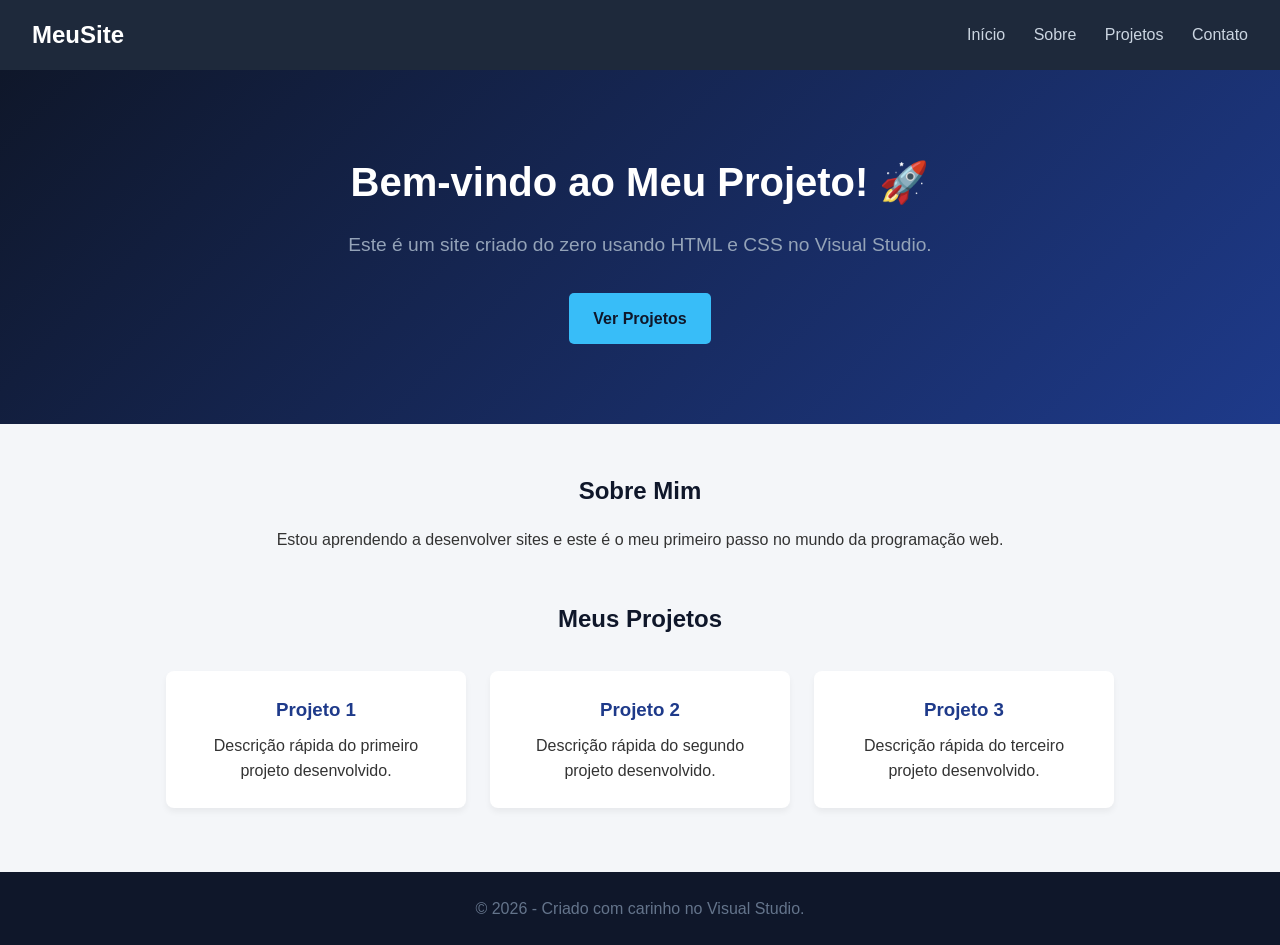
<file: Aula01/index.html>
<!DOCTYPE html>
<html lang="pt-BR">
<head>
    <meta charset="UTF-8">
    <meta name="viewport" content="width=device-width, initial-scale=1.0">
    <title>Meu Primeiro Site</title>
    <link rel="stylesheet" href="style.css">
</head>
<body>

    <header>
        <div class="logo">MeuSite</div>
        <nav>
            <a href="#inicio">Início</a>
            <a href="#sobre">Sobre</a>
            <a href="#projetos">Projetos</a>
            <a href="#contato">Contato</a>
        </nav>
    </header>

    <section id="inicio" class="hero">
        <h1>Bem-vindo ao Meu Projeto! 🚀</h1>
        <p>Este é um site criado do zero usando HTML e CSS no Visual Studio.</p>
        <a href="#projetos" class="btn">Ver Projetos</a>
    </section>

    <section id="sobre" class="conteudo">
        <h2>Sobre Mim</h2>
        <p>Estou aprendendo a desenvolver sites e este é o meu primeiro passo no mundo da programação web.</p>
    </section>

    <section id="projetos" class="conteudo">
        <h2>Meus Projetos</h2>
        <div class="grid-cards">
            <div class="card">
                <h3>Projeto 1</h3>
                <p>Descrição rápida do primeiro projeto desenvolvido.</p>
            </div>
            <div class="card">
                <h3>Projeto 2</h3>
                <p>Descrição rápida do segundo projeto desenvolvido.</p>
            </div>
            <div class="card">
                <h3>Projeto 3</h3>
                <p>Descrição rápida do terceiro projeto desenvolvido.</p>
            </div>
        </div>
    </section>

    <footer>
        <p>&copy; 2026 - Criado com carinho no Visual Studio.</p>
    </footer>

</body>
</html>
</file>
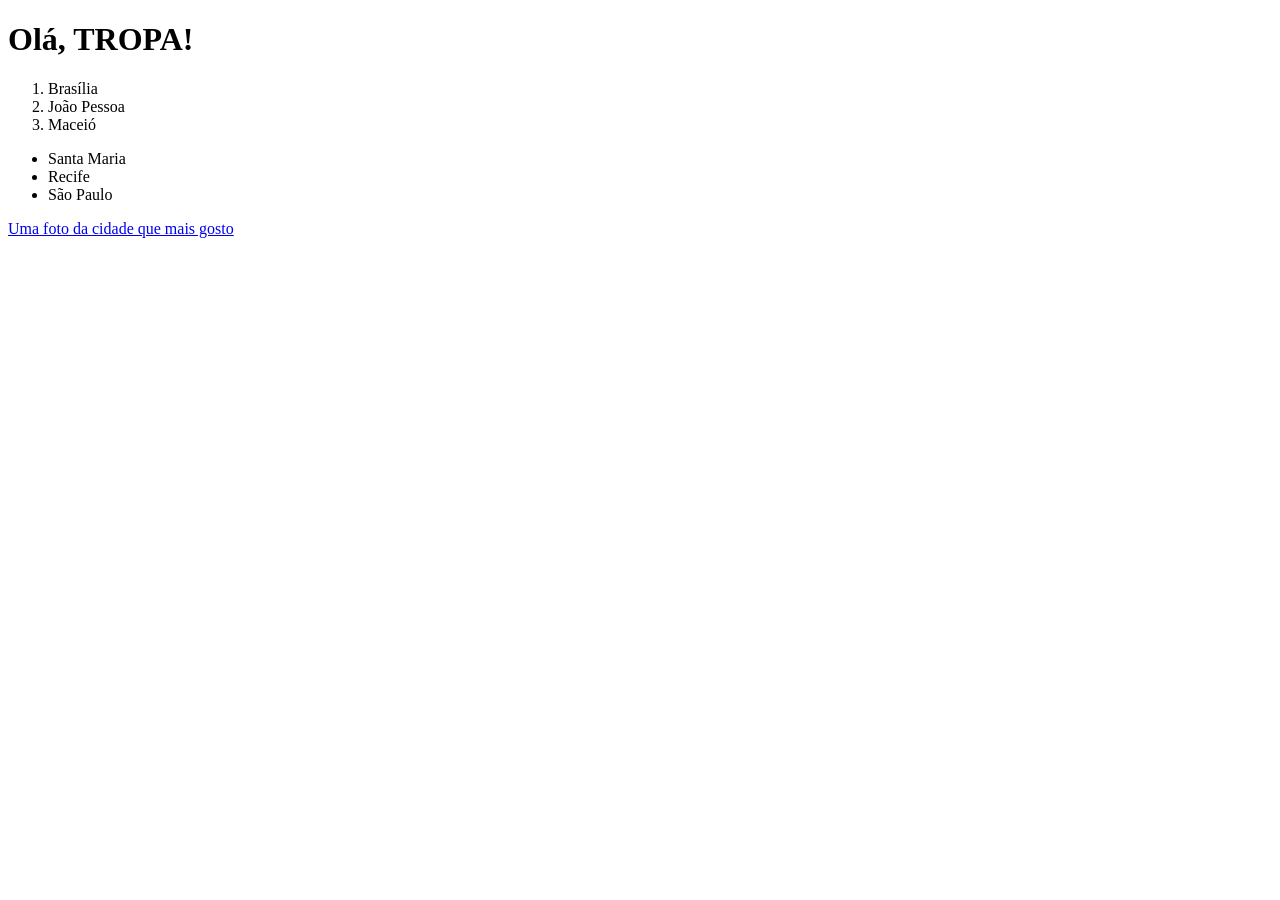
<file: Aula02/lista.html>
<!DOCTYPE html>
<html lang="pt-BR">
<head>
    <meta charset="UTF-8">
    <meta name="viewport" content="width=device-width, initial-scale=1.0">
    <title>Título da Página</title>
</head>
<body>

    <h1>Olá, TROPA!</h1>

    <ol>
        <li>Brasília</li>
        <li>João Pessoa</li>
        <li>Maceió</li>
    </ol>

    <ul>
        <li>Santa Maria</li>
        <li>Recife</li>
        <li>São Paulo</li>
    </ul>

    <a href="https://www.istockphoto.com/br/fotos/bras%C3%ADlia" target="_blank">
        Uma foto da cidade que mais gosto
    </a>

</body>
</html>
</file>
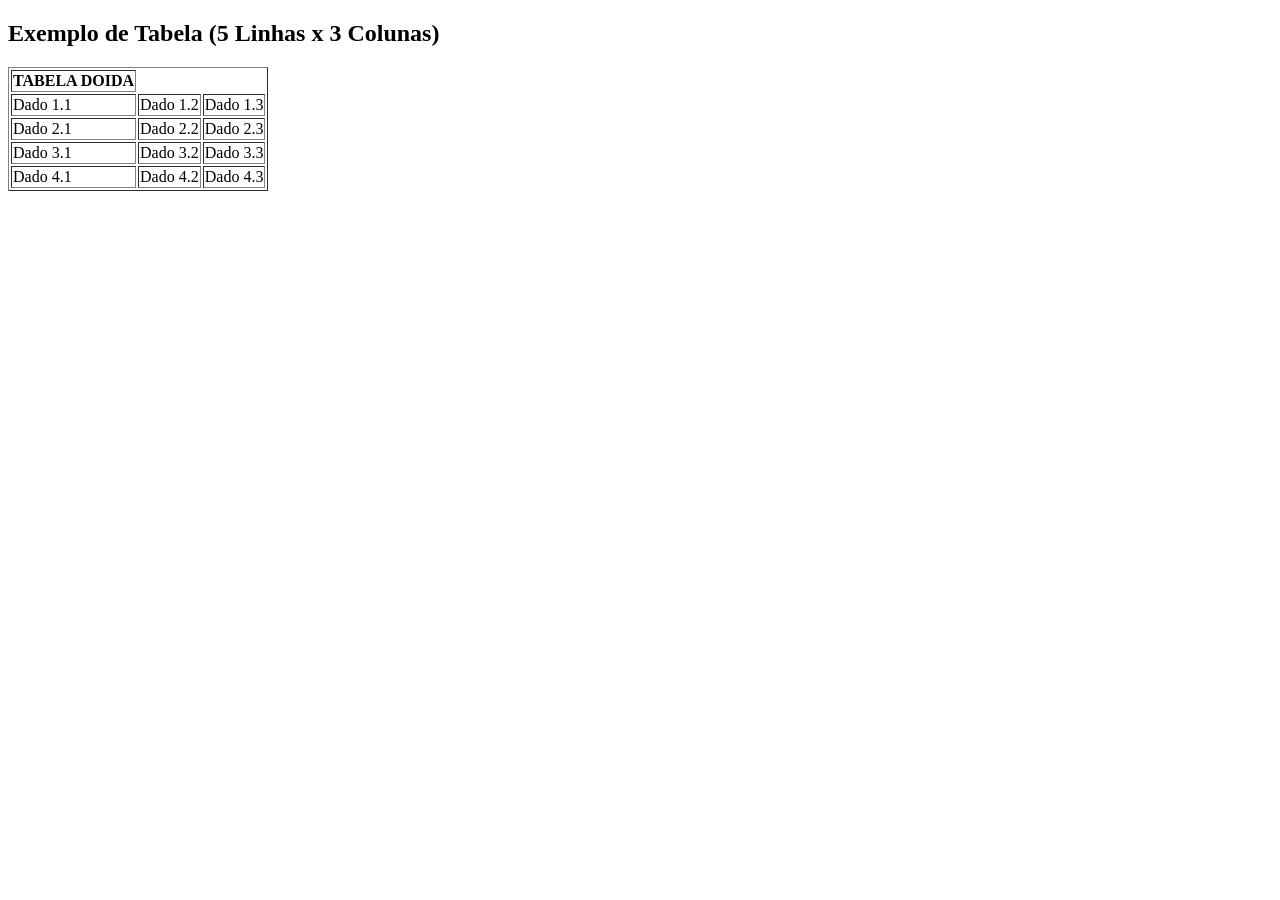
<file: Aula02/tabela.html>
<!DOCTYPE html>
<html lang="pt-BR">
<head>
    <meta charset="UTF-8">
    <meta name="viewport" content="width=device-width, initial-scale=1.0">
    <title>Exemplo de Tabela</title>
</head>
<body>

    <h2>Exemplo de Tabela (5 Linhas x 3 Colunas)</h2>

    <table border="1">
        <thead>
            <tr>
                <th>TABELA DOIDA</th>

            </tr>
        </thead>
        <tbody>
            <tr>
                <td>Dado 1.1</td>
                <td>Dado 1.2</td>
                <td>Dado 1.3</td>
            </tr>
            <tr>
                <td>Dado 2.1</td>
                <td>Dado 2.2</td>
                <td>Dado 2.3</td>
            </tr>
            <tr>
                <td>Dado 3.1</td>
                <td>Dado 3.2</td>
                <td>Dado 3.3</td>
            </tr>
            <tr>
                <td>Dado 4.1</td>
                <td>Dado 4.2</td>
                <td>Dado 4.3</td>
            </tr>
        </tbody>
    </table>

</body>
</html>
</file>
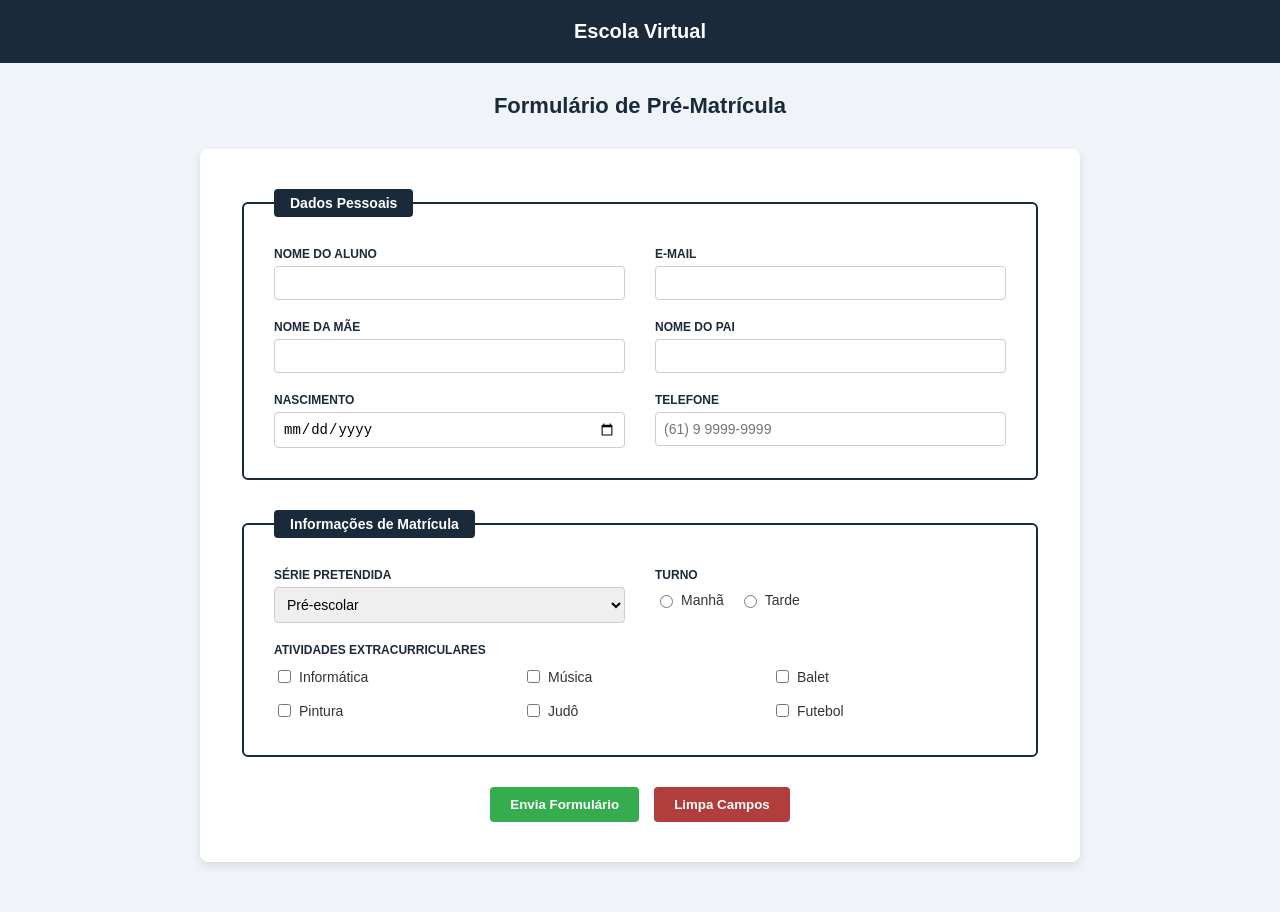
<file: Aula03/aula.html>
<!DOCTYPE html>
<html lang="pt-BR">
<head>
    <meta charset="UTF-8">
    <meta name="viewport" content="width=device-width, initial-scale=1.0">
    <title>Formulário de Pré-Matrícula</title>
    <link rel="stylesheet" href="style.css">
</head>
<body>

    <header class="top-banner">
        Escola Virtual
    </header>

    <h1 class="form-title">Formulário de Pré-Matrícula</h1>

    <div class="container">
        <form action="#" method="POST">
            
            <fieldset>
                <legend>Dados Pessoais</legend>
                
                <div class="grid-2">
                    <div class="form-group">
                        <label for="nome">NOME DO ALUNO</label>
                        <input type="text" id="nome" name="nome">
                    </div>
                    
                    <div class="form-group">
                        <label for="email">E-MAIL</label>
                        <input type="email" id="email" name="email">
                    </div>
                    
                    <div class="form-group">
                        <label for="mae">NOME DA MÃE</label>
                        <input type="text" id="mae" name="mae">
                    </div>
                    
                    <div class="form-group">
                        <label for="pai">NOME DO PAI</label>
                        <input type="text" id="pai" name="pai">
                    </div>
                    
                    <div class="form-group">
                        <label for="nascimento">NASCIMENTO</label>
                        <input type="date" id="nascimento" name="nascimento">
                    </div>
                    
                    <div class="form-group">
                        <label for="telefone">TELEFONE</label>
                        <input type="text" id="telefone" name="telefone" placeholder="(61) 9 9999-9999">
                    </div>
                </div>
            </fieldset>

            <fieldset>
                <legend>Informações de Matrícula</legend>
                
                <div class="grid-2">
                
                    <div class="form-group">
                        <label for="serie">SÉRIE PRETENDIDA</label>
                        <select id="serie" name="serie" class="campo-select">
                            <option value="pre-escolar">Pré-escolar</option>
                            <option value="ensino-fundamental">Ensino Fundamental</option>
                        </select>
                    </div>
                    
                    
                    <div class="form-group">
                        <label>TURNO</label>
                        <div class="opcoes-grupo">
                            <label class="opcao-label"><input type="radio" name="turno" value="manha"> Manhã</label>
                            <label class="opcao-label"><input type="radio" name="turno" value="tarde"> Tarde</label>
                        </div>
                    </div>

                    <div class="form-group full-width">
                        <label>ATIVIDADES EXTRACURRICULARES</label>
                        <div class="opcoes-grupo atividades-grid">
                            <label class="opcao-label"><input type="checkbox" name="atividade" value="informatica"> Informática</label>
                            <label class="opcao-label"><input type="checkbox" name="atividade" value="musica"> Música</label>
                            <label class="opcao-label"><input type="checkbox" name="atividade" value="balet"> Balet</label>
                            <label class="opcao-label"><input type="checkbox" name="atividade" value="pintura"> Pintura</label>
                            <label class="opcao-label"><input type="checkbox" name="atividade" value="judo"> Judô</label>
                            <label class="opcao-label"><input type="checkbox" name="atividade" value="futebol"> Futebol</label>
                        </div>
                    </div>
                </div>
            </fieldset>

            <div class="botoes">
                <button type="submit" class="btn-enviar">Envia Formulário</button>
                <button type="reset" class="btn-limpar">Limpa Campos</button>
            </div>

        </form>
    </div>

</body>
</html>
</file>
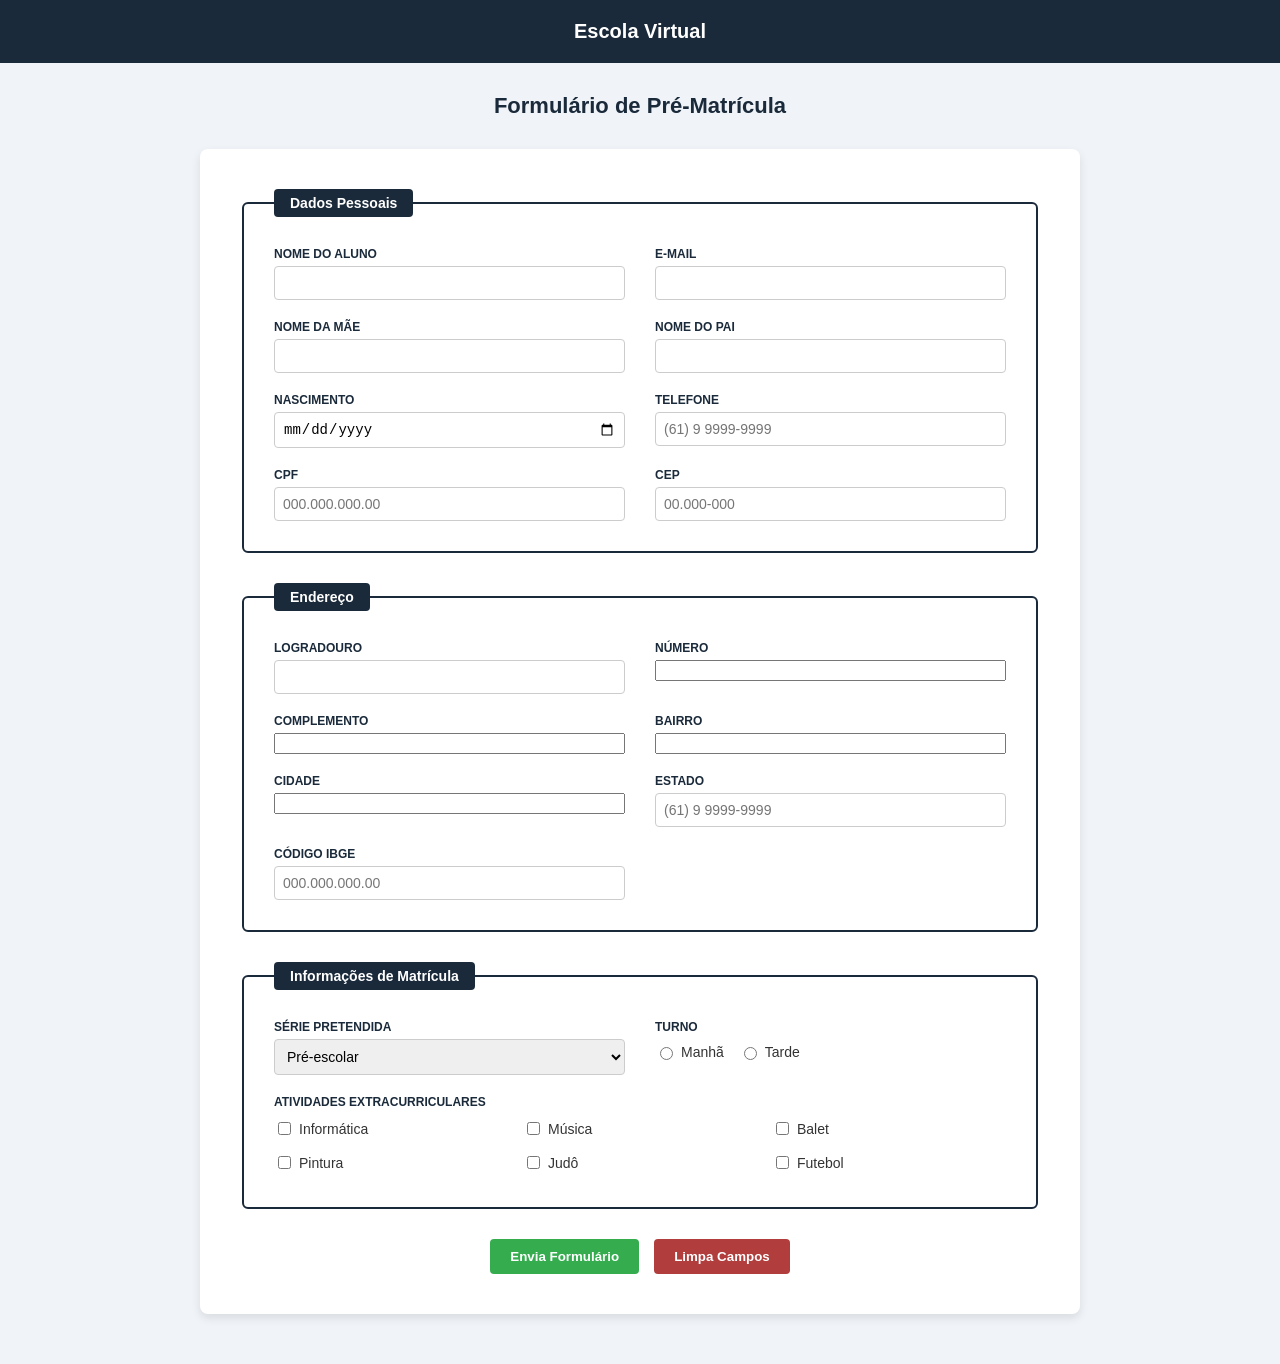
<file: Aula04/aula.html>
<!DOCTYPE html>
<html lang="pt-BR">
<head>
    <meta charset="UTF-8">
    <meta name="viewport" content="width=device-width, initial-scale=1.0">
    <title>Formulário de Pré-Matrícula</title>
    <link rel="stylesheet" href="style.css">
</head>
<body>

    <header class="top-banner">
        Escola Virtual
    </header>

    <h1 class="form-title">Formulário de Pré-Matrícula</h1>

    <div class="container">
        <form action="#" method="POST">
            
            <fieldset>
                <legend>Dados Pessoais</legend>
                
                <div class="grid-2">
                    <div class="form-group">
                        <label for="nome">NOME DO ALUNO</label>
                        <input type="text" id="nome" name="nome">
                    </div>
                    
                    <div class="form-group">
                        <label for="email">E-MAIL</label>
                        <input type="email" id="email" name="email">
                    </div>
                    
                    <div class="form-group">
                        <label for="mae">NOME DA MÃE</label>
                        <input type="text" id="mae" name="mae">
                    </div>
                    
                    <div class="form-group">
                        <label for="pai">NOME DO PAI</label>
                        <input type="text" id="pai" name="pai">
                    </div>
                    
                    <div class="form-group">
                        <label for="nascimento">NASCIMENTO</label>
                        <input type="date" id="nascimento" name="nascimento">
                    </div>
                    
                    <div class="form-group">
                        <label for="telefone">TELEFONE</label>
                        <input type="text" id="telefone" name="telefone" placeholder="(61) 9 9999-9999">
                    </div>
                    <div class="form-group">
                        <label for="cpf">CPF</label>
                        <input type="text" id="cpf" name="cpf" placeholder="000.000.000.00">
                    </div>
                    <div class="form-group">
                        <label for="cep">CEP</label>
                        <input type="text" id="cep" name="cep" placeholder="00.000-000"> 
                    </div>
                </div>
            </fieldset>
            <fieldset>
                <legend>Endereço</legend>
                
                <div class="grid-2">
                    <div class="form-group">
                        <label for="lougradouro">LOGRADOURO</label>
                        <input type="text" id="lougradouro" name="lougradouro">
                    </div>
                    
                    <div class="form-group">
                        <label for="numero">NÚMERO</label>
                        <input type="numero" id="numero" name="numero">
                    </div>
                    
                    <div class="form-group">
                        <label for="complemento">COMPLEMENTO</label>
                        <input type="complemento" id="complemento" name="complemento">
                    </div>
                    
                    <div class="form-group">
                        <label for="bairro">BAIRRO</label>
                        <input type="bairro" id="bairro" name="bairro">
                    </div>
                    
                    <div class="form-group">
                        <label for="cidade">CIDADE</label>
                        <input type="cidade" id="cidade" name="cidade">
                    </div>
                    
                    <div class="form-group">
                        <label for="telefone">ESTADO</label>
                        <input type="text" id="telefone" name="telefone" placeholder="(61) 9 9999-9999">
                    </div>
                    <div class="form-group">
                        <label for="nascimento">CÓDIGO IBGE</label>
                        <input type="text" id="cpf" name="cpf" placeholder="000.000.000.00">
                    </div>
            
            </fieldset>

            <fieldset>
                <legend>Informações de Matrícula</legend>
                
                <div class="grid-2">
                
                    <div class="form-group">
                        <label for="serie">SÉRIE PRETENDIDA</label>
                        <select id="serie" name="serie" class="campo-select">
                            <option value="pre-escolar">Pré-escolar</option>
                            <option value="ensino-fundamental">Ensino Fundamental</option>
                        </select>
                    </div>
                    
                    
                    <div class="form-group">
                        <label>TURNO</label>
                        <div class="opcoes-grupo">
                            <label class="opcao-label"><input type="radio" name="turno" value="manha"> Manhã</label>
                            <label class="opcao-label"><input type="radio" name="turno" value="tarde"> Tarde</label>
                        </div>
                    </div>

                    <div class="form-group full-width">
                        <label>ATIVIDADES EXTRACURRICULARES</label>
                        <div class="opcoes-grupo atividades-grid">
                            <label class="opcao-label"><input type="checkbox" name="atividade" value="informatica"> Informática</label>
                            <label class="opcao-label"><input type="checkbox" name="atividade" value="musica"> Música</label>
                            <label class="opcao-label"><input type="checkbox" name="atividade" value="balet"> Balet</label>
                            <label class="opcao-label"><input type="checkbox" name="atividade" value="pintura"> Pintura</label>
                            <label class="opcao-label"><input type="checkbox" name="atividade" value="judo"> Judô</label>
                            <label class="opcao-label"><input type="checkbox" name="atividade" value="futebol"> Futebol</label>
                        </div>
                    </div>
                </div>
            </fieldset>

            <div class="botoes">
                <button type="submit" class="btn-enviar">Envia Formulário</button>
                <button type="reset" class="btn-limpar">Limpa Campos</button>
            </div>

        </form>
    </div>

</body>

<script>    
    const campoCep = document.getElementById('cep');
    campoCep.addEventListener('input', function(){
        let valor = this.value.replace(/\D/g,``);
        if(valor.length > 5){
            valor = valor.slice(0,5) + '-' +valor.slice(5,8);
        }
        this.value = valor;
    })
    const campoCpf = document.getElementById('cpf');
    campoCpf.addEventListener('input', function(){
        let valor = this.value.replace(/\D/g,``);
        if(valor.length > 11){
            valor = valor.slice(0,3) + '.' +valor.slice(3,6)+ '.'+valor.slice(6,9)+ '-' +valor.slice(9,11);
        }
        this.value = valor;
    })





</script>


</html>
</file>
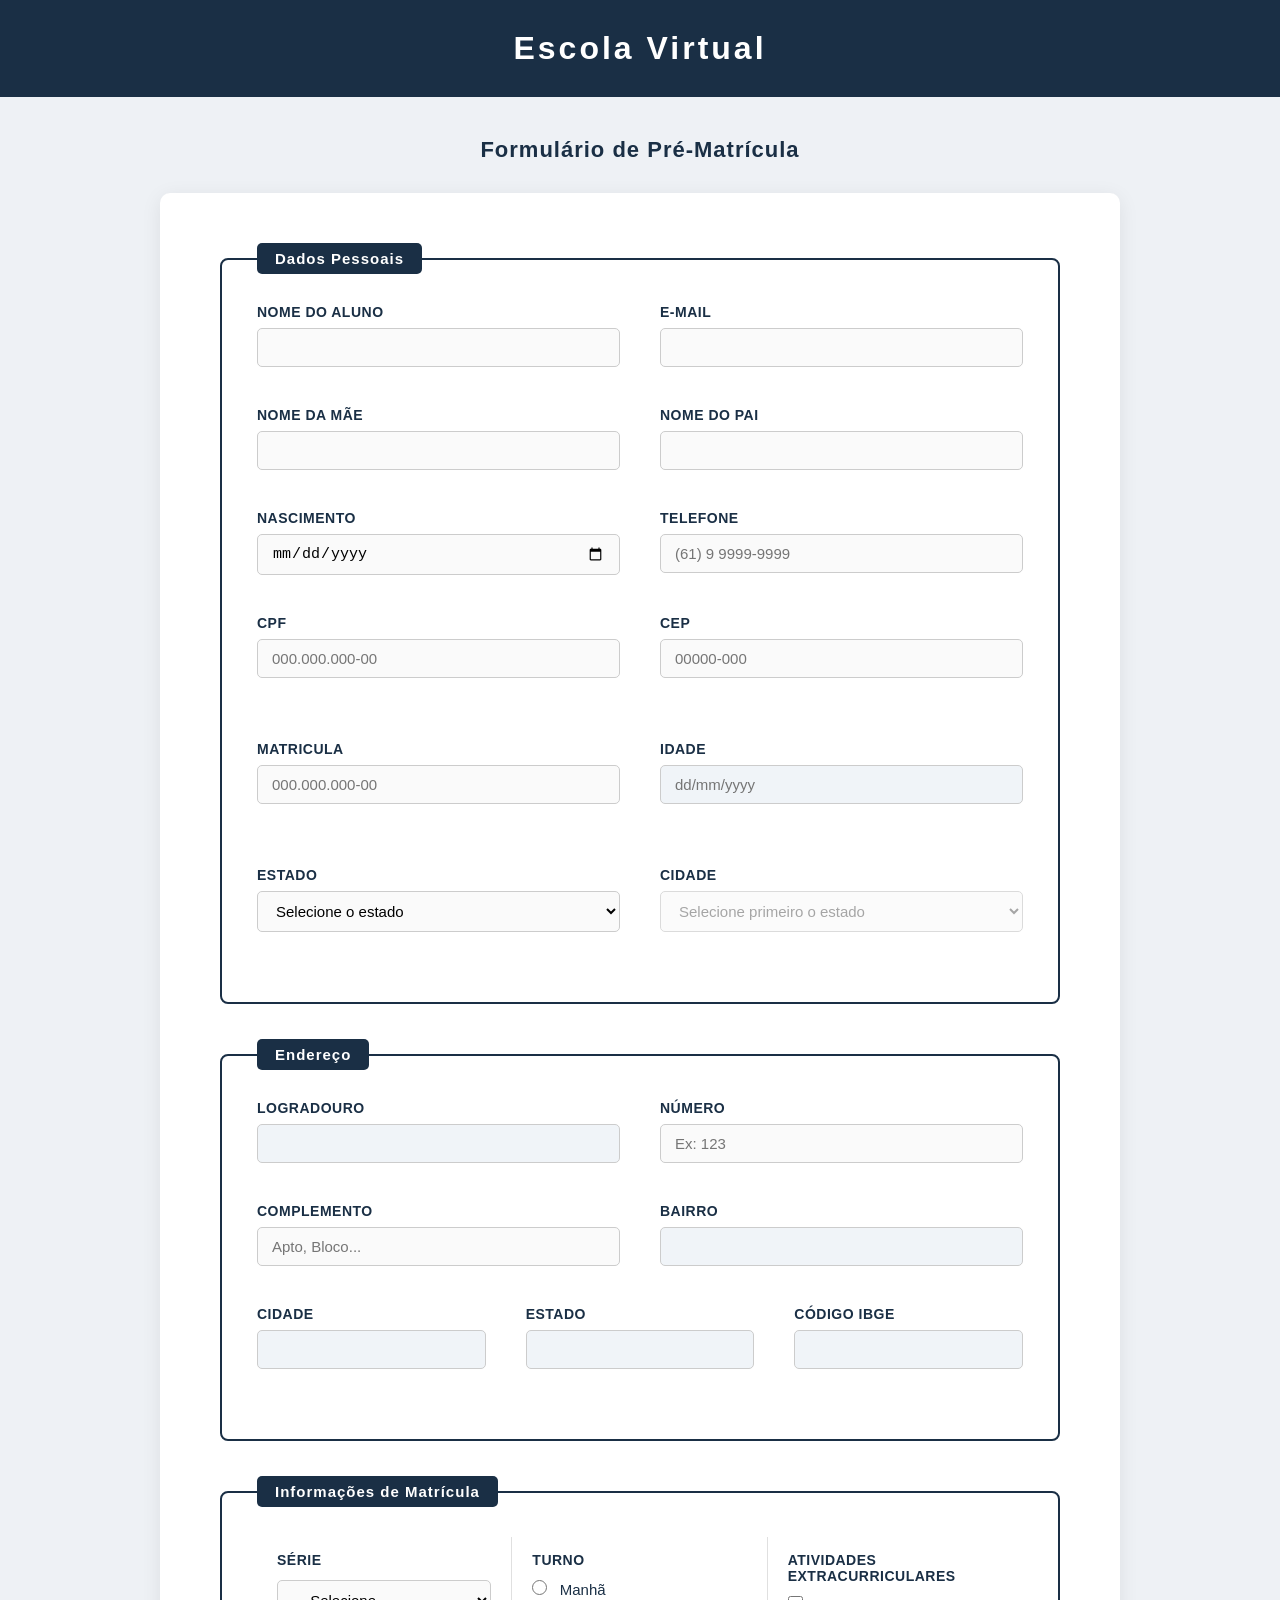
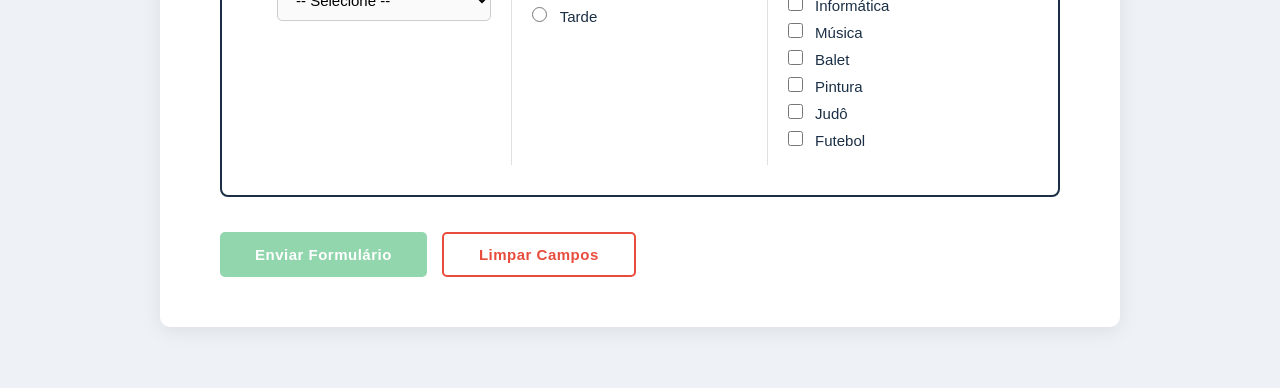
<file: Aula05/aula05.html>
<!DOCTYPE html>
<html lang="pt-BR">

<head>
  <meta charset="UTF-8">
  <title>Escola Virtual</title>

<style>
* {
  margin: 0;
  padding: 0;
  box-sizing: border-box;
}

body {
  font-family: Arial, sans-serif;
  font-size: 16px;
  background-color: #eef1f5;
  color: #333333;
  min-height: 100vh;
}

h1 {
  background-color: #1a2f45;
  color: #ffffff;
  text-align: center;
  padding: 30px 20px;
  font-size: 32px;
  letter-spacing: 3px;
}

h2 {
  text-align: center;
  color: #1a2f45;
  margin: 40px 0 30px;
  font-size: 22px;
  letter-spacing: 1px;
}

form {
  width: 90%;
  max-width: 960px;
  margin: 0 auto 60px auto;
  background-color: #ffffff;
  padding: 50px 60px;
  border-radius: 10px;
  box-shadow: 0 4px 20px rgba(0, 0, 0, 0.08);
}

fieldset {
  border: 2px solid #1a2f45;
  border-radius: 8px;
  padding: 30px 35px;
  margin-bottom: 35px;
}

legend {
  background-color: #1a2f45;
  color: #ffffff;
  padding: 7px 18px;
  border-radius: 5px;
  font-size: 15px;
  letter-spacing: 1px;
}

.campo-grupo {
  display: grid;
  grid-template-columns: 1fr 1fr;
  gap: 20px 40px;
  margin-bottom: 20px;
}



.campo {
  display: flex;
  flex-direction: column;
  margin-bottom: 20px;
}

label {
  display: inline-block;
  margin-bottom: 8px;
  font-weight: bold;
  color: #1a2f45;
  font-size: 14px;
  text-transform: uppercase;
  letter-spacing: 0.5px;
}

input[type="text"],
input[type="email"],
input[type="date"] {
  padding: 10px 14px;
  border: 1px solid #cccccc;
  border-radius: 5px;
  font-size: 15px;
  background-color: #fafafa;
  transition: border-color 0.3s, box-shadow 0.3s;
}

.campo input[type="text"],
.campo input[type="email"],
.campo input[type="date"] {
  width: 100%;
}

input[type="text"]:focus,
input[type="email"]:focus,
input[type="date"]:focus {
  border-color: #1a2f45;
  box-shadow: 0 0 0 3px rgba(26, 47, 69, 0.1);
  outline: none;
  background-color: #ffffff;
}




select {
  padding: 10px 14px;
  border: 1px solid #cccccc;
  border-radius: 5px;
  font-size: 15px;
  background-color: #fafafa;
  cursor: pointer;
  width: 100%;
  transition: border-color 0.3s;
}

select:focus {
  border-color: #1a2f45;
  outline: none;
}

table {
  width: 100%;
  border-collapse: separate;
  border-spacing: 0;
}

td {
  padding: 15px 20px;
  vertical-align: top;
  border-right: 1px solid #e0e0e0;
  width: 33.33%;
}

td:last-child {
  border-right: none;
}

td > b,
td > strong {
  display: block;
  font-size: 14px;
  text-transform: uppercase;
  letter-spacing: 0.5px;
  color: #1a2f45;
  margin-bottom: 12px;
}

input[type="radio"],
input[type="checkbox"] {
  margin-right: 8px;
  cursor: pointer;
  accent-color: #1a2f45;
  width: 15px;
  height: 15px;
}

td label {
  text-transform: none;
  letter-spacing: 0;
  font-weight: normal;
  font-size: 15px;
  display: inline;
  margin-bottom: 0;
}

td br + input {
  margin-top: 8px;
}

/* =============================================
   BOTÕES
============================================= */
.botoes {
  display: flex;
  gap: 15px;
  margin-top: 10px;
}

input[type="submit"] {
  background-color: #27ae60;
  color: #ffffff;
  border: none;
  padding: 12px 35px;
  border-radius: 5px;
  font-size: 15px;
  font-weight: bold;
  cursor: pointer;
  letter-spacing: 0.5px;
  transition: background-color 0.3s, transform 0.1s;
}

input[type="submit"]:hover  { background-color: #1e8449; }
input[type="submit"]:active { transform: scale(0.98); }

input[type="reset"] {
  background-color: #ffffff;
  color: #e74c3c;
  border: 2px solid #e74c3c;
  padding: 12px 35px;
  border-radius: 5px;
  font-size: 15px;
  font-weight: bold;
  cursor: pointer;
  letter-spacing: 0.5px;
  transition: background-color 0.3s, color 0.3s, transform 0.1s;
}

input[type="reset"]:hover  { background-color: #e74c3c; color: #ffffff; }
input[type="reset"]:active { transform: scale(0.98); }

/* Adicionado para suportar grid de 3 colunas no endereço */
.campo-grupo-3 {
  display: grid;
  grid-template-columns: 1fr 1fr 1fr;
  gap: 20px 40px;
  margin-bottom: 20px;
}

/* Campo readonly preenchido pelo CEP */
input[readonly] {
  background-color: #f0f4f8;
  color: #555;
  cursor: not-allowed;
}

/* Status de retorno da busca do CEP */
#cep-status {
  font-size: 13px;
  margin-top: 5px;
  min-height: 18px;
}

#cep-status.erro       { color: #e74c3c; }
#cep-status.sucesso    { color: #27ae60; }
#cep-status.carregando { color: #999; font-style: italic; }

/* Animação compartilhada pelos blocos dinâmicos */
@keyframes fadeIn {
  from { opacity: 0; transform: translateY(-6px); }
  to   { opacity: 1; transform: translateY(0); }
}

/* Bloco de segunda língua (5º ano) */
#bloco-segunda-lingua {
  display: none;
  margin-top: 20px;
  padding: 20px 25px;
  background-color: #f0f6ff;
  border: 2px dashed #1a2f45;
  border-radius: 8px;
  animation: fadeIn 0.3s ease;
}

#bloco-segunda-lingua p {
  font-size: 14px;
  font-weight: bold;
  text-transform: uppercase;
  letter-spacing: 0.5px;
  color: #1a2f45;
  margin-bottom: 14px;
}

.opcao-lingua {
  display: flex;
  align-items: center;
  gap: 10px;
  margin-bottom: 10px;
  font-size: 15px;
  color: #333;
  cursor: pointer;
}

.opcao-lingua input[type="radio"] {
  accent-color: #1a2f45;
  width: 16px;
  height: 16px;
  margin-right: 0;
  cursor: pointer;
}

.opcao-lingua label {
  text-transform: none;
  letter-spacing: 0;
  font-weight: normal;
  font-size: 15px;
  color: #333;
  cursor: pointer;
  margin-bottom: 0;
}

.flag {
  font-size: 20px;
  line-height: 1;
}

/* Bloco de telefone de contato (turno tarde) */
#bloco-telefone-tarde {
  display: none;
  margin-top: 16px;
  padding: 16px 20px;
  background-color: #fff8f0;
  border: 2px dashed #e67e22;
  border-radius: 8px;
  animation: fadeIn 0.3s ease;
}

#bloco-telefone-tarde p {
  font-size: 13px;
  font-weight: bold;
  text-transform: uppercase;
  letter-spacing: 0.5px;
  color: #e67e22;
  margin-bottom: 10px;
}

#bloco-telefone-tarde input[type="text"] {
  width: 100%;
  padding: 9px 13px;
  border: 1px solid #e67e22;
  border-radius: 5px;
  font-size: 15px;
  background-color: #fff;
  transition: border-color 0.3s, box-shadow 0.3s;
}

#bloco-telefone-tarde input[type="text"]:focus {
  border-color: #d35400;
  box-shadow: 0 0 0 3px rgba(230, 126, 34, 0.15);
  outline: none;
}

input[type="submit"]:disabled {
  opacity: 0.5;
  cursor: not-allowed;
}
</style>
</head>

<body>

  <h1>Escola Virtual</h1>
  <h2>Formulário de Pré-Matrícula</h2>

  <form action="" method="post">

    <!-- ========== DADOS PESSOAIS ========== -->
    <fieldset>
      <legend><strong>Dados Pessoais</strong></legend>

      <div class="campo-grupo">
        <div class="campo">
          <label for="nome_aluno">Nome do Aluno</label>
          <input type="text" id="nome_aluno" name="nome_aluno" required>
        </div>
        <div class="campo">
          <label for="email">E-Mail</label>
          <input type="email" id="email" name="email">
        </div>
      </div>

      <div class="campo-grupo">
        <div class="campo">
          <label for="nome_mae">Nome da Mãe</label>
          <input type="text" id="nome_mae" name="nome_mae">
        </div>
        <div class="campo">
          <label for="nome_pai">Nome do Pai</label>
          <input type="text" id="nome_pai" name="nome_pai">
        </div>
      </div>

      <div class="campo-grupo">
        <div class="campo">
          <label for="nascimento">Nascimento</label>
          <input type="date" id="nascimento" name="nascimento">
        </div>
        <div class="campo">
          <label for="telefone">Telefone</label>
          <input type="text" id="telefone" name="telefone" maxlength="15" placeholder="(61) 9 9999-9999">
        </div>
      </div>

      <div class="campo-grupo">
        <div class="campo">
          <label for="cpf">CPF</label>
          <input type="text" id="cpf" name="cpf" maxlength="14" placeholder="000.000.000-00">
        </div>
        <div class="campo">
          <label for="cep">CEP</label>
          <input type="text" id="cep" name="cep" maxlength="9" placeholder="00000-000">
          <span id="cep-status"></span>
        </div>
      </div>

      <div class="campo-grupo">
        <div class="campo">
          <label for="cpf">Matricula</label>
          <input type="text" id="cpf" name="cpf" maxlength="14" placeholder="000.000.000-00">
        </div>
        <div class="campo">
          <label for="cep">Idade</label>
          <input type="text" id="idade" name="idade" maxlength="9" placeholder="dd/mm/yyyy" readonly>
          <span id="cep-status"></span>
        </div>
      </div>

      <div class="campo-grupo">
        <div class="campo">
          <label for="estado">Estado</label>
          <select id="estado" name="estado">
            <option value="">Selecione o estado</option>
          </select>
        </div>
        <div class="campo">
          <label for="cidade">Cidade</label>
          <select id="cidade" name="cidade" disabled>
            <option value="">Selecione primeiro o estado</option>
          </select>
        </div>
      </div>


    </fieldset>

    <!-- ========== ENDEREÇO ========== -->
    <fieldset>
      <legend><strong>Endereço</strong></legend>

      <div class="campo-grupo">
        <div class="campo">
          <label for="logradouro">Logradouro</label>
          <input type="text" id="logradouro" name="logradouro" readonly>
        </div>
        <div class="campo">
          <label for="numero">Número</label>
          <input type="text" id="numero" name="numero" placeholder="Ex: 123">
        </div>
      </div>

      <div class="campo-grupo">
        <div class="campo">
          <label for="complemento">Complemento</label>
          <input type="text" id="complemento" name="complemento" placeholder="Apto, Bloco...">
        </div>
        <div class="campo">
          <label for="bairro">Bairro</label>
          <input type="text" id="bairro" name="bairro" readonly>
        </div>
      </div>

      <div class="campo-grupo-3">
        <div class="campo">
          <label for="cidade">Cidade</label>
          <input type="text" id="cidade" name="cidade" readonly>
        </div>
        <div class="campo">
          <label for="estado">Estado</label>
          <input type="text" id="estado" name="estado" readonly>
        </div>
        <div class="campo">
          <label for="ibge">Código IBGE</label>
          <input type="text" id="ibge" name="ibge" readonly>
        </div>
      </div>

    </fieldset>

    <!-- ========== INFORMAÇÕES DE MATRÍCULA ========== -->
    <fieldset>
      <legend><strong>Informações de Matrícula</strong></legend>

      <table>
        <tr valign="top">

          <!-- COLUNA: SÉRIE -->
          <td>
            <strong>Série</strong>
            <select id="serie" name="serie">
              <option value="">-- Selecione --</option>
              <option value="pre-escolar">Pré-escolar</option>
              <option value="1ano">1º ano</option>
              <option value="2ano">2º ano</option>
              <option value="3ano">3º ano</option>
              <option value="4ano">4º ano</option>
              <option value="5ano">5º ano</option>
            </select>

            <!-- ========== NOVO ========== -->
            <!-- Bloco segunda língua: só no 5º ano -->
            <div id="bloco-segunda-lingua">
              <p>Segunda Língua</p>
              <div class="opcao-lingua">
                <input type="radio" id="lingua_ingles" name="segunda_lingua" value="ingles">
                <span class="flag">🇺🇸</span>
                <label for="lingua_ingles">Inglês</label>
              </div>
              <div class="opcao-lingua">
                <input type="radio" id="lingua_espanhol" name="segunda_lingua" value="espanhol">
                <span class="flag">🇪🇸</span>
                <label for="lingua_espanhol">Espanhol</label>
              </div>
            </div>
          </td>

          <!-- COLUNA: TURNO -->
          <td>
            <strong>Turno</strong>
            <input type="radio" name="turno" id="manha" value="manha">
            <label for="manha">Manhã</label><br>
            <input type="radio" name="turno" id="tarde" value="tarde">
            <label for="tarde">Tarde</label>

            <!-- ========== NOVO ========== -->
            <!-- Bloco telefone de contato: só no turno tarde -->
            <div id="bloco-telefone-tarde">
              <p>📞 Telefone de Contato para o Turno da Tarde</p>
              <input type="text" id="telefone_tarde" name="telefone_tarde" maxlength="15"
                placeholder="(61) 9 9999-9999">
            </div>
          </td>

          <!-- COLUNA: ATIVIDADES -->
          <td>
            <strong>Atividades Extracurriculares</strong>
            <input type="checkbox" name="atividades" id="informatica" value="informatica">
            <label for="informatica">Informática</label><br>

            <input type="checkbox" name="atividades" id="musica" value="musica">
            <label for="musica">Música</label><br>

            <input type="checkbox" name="atividades" id="balet" value="balet">
            <label for="balet">Balet</label><br>

            <input type="checkbox" name="atividades" id="pintura" value="pintura">
            <label for="pintura">Pintura</label><br>

            <input type="checkbox" name="atividades" id="judo" value="judo">
            <label for="judo">Judô</label><br>

            <input type="checkbox" name="atividades" id="futebol" value="futebol">
            <label for="futebol">Futebol</label>
          </td>

        </tr>
      </table>
    </fieldset>

    <div class="botoes">
      <input type="submit" id="btn-enviar" value="Enviar Formulário" disabled>
      <input type="reset" value="Limpar Campos" id="btn-reset">
    </div>

  </form>

  <script>

// =============================================
// MÁSCARA DE CEP
// =============================================
const campoCep = document.getElementById('cep');

campoCep.addEventListener('input', function () {
  let valor = this.value.replace(/\D/g, '');
  if (valor.length > 5) {
    valor = valor.slice(0, 5) + '-' + valor.slice(5, 8);
  }
  this.value = valor;

  const status = document.getElementById('cep-status');
  status.textContent = '';
  status.className = '';
});

// =============================================
// MÁSCARA DE CPF
// =============================================
document.getElementById('cpf').addEventListener('input', function (e) {
  let value = e.target.value.replace(/\D/g, ''); // remove tudo que não é dígito

  if (value.length <= 11) {
    value = value
      .replace(/(\d{3})(\d)/, '$1.$2')
      .replace(/(\d{3})(\d)/, '$1.$2')
      .replace(/(\d{3})(\d{1,2})$/, '$1-$2');
  }

  e.target.value = value;
});
  </script>

</body>

</html>
</file>
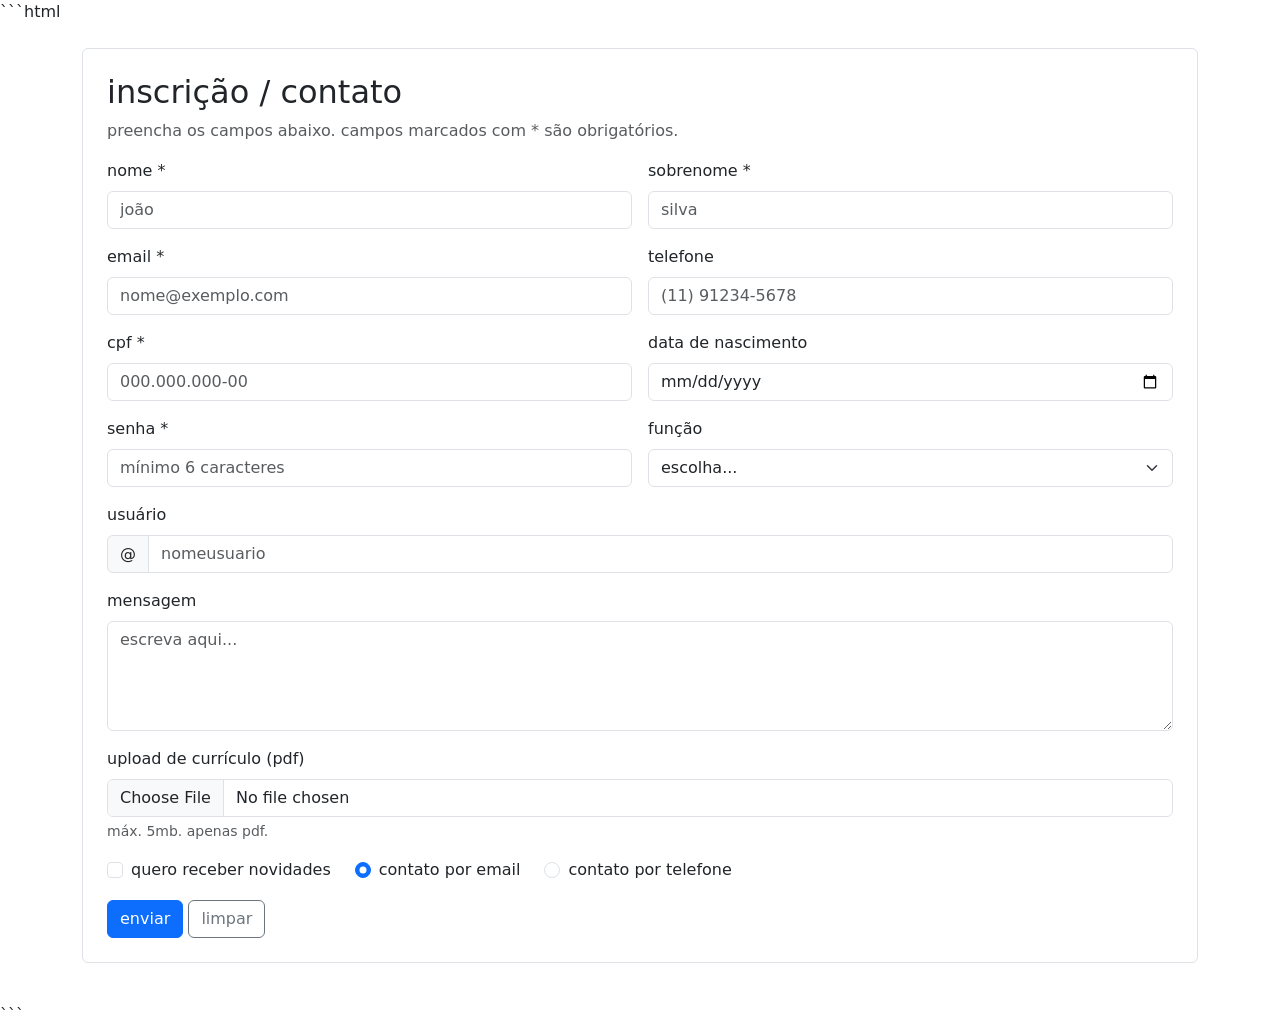
<file: Aula06/a.html>
```html
<!doctype html>
<html lang="pt-br">
<head>
    <meta charset="utf-8">
    <meta name="viewport" content="width=device-width, initial-scale=1">
    <title>inscrição / contato</title>
    <link href="https://cdn.jsdelivr.net/npm/bootstrap@5.3.8/dist/css/bootstrap.min.css" rel="stylesheet">
</head>
<body>
    <main class="container py-4">
        <form class="border rounded p-4">
            <h2>inscrição / contato</h2>
            <p class="text-muted">preencha os campos abaixo. campos marcados com * são obrigatórios.</p>

            <div class="row g-3">
                <div class="col-md-6">
                    <label for="nome" class="form-label">nome *</label>
                    <input type="text" class="form-control" id="nome" placeholder="joão" required>
                </div>

                <div class="col-md-6">
                    <label for="sobrenome" class="form-label">sobrenome *</label>
                    <input type="text" class="form-control" id="sobrenome" placeholder="silva" required>
                </div>

                <div class="col-md-6">
                    <label for="email" class="form-label">email *</label>
                    <input type="email" class="form-control" id="email" placeholder="nome@exemplo.com" required>
                </div>

                <div class="col-md-6">
                    <label for="telefone" class="form-label">telefone</label>
                    <input type="tel" class="form-control" id="telefone" placeholder="(11) 91234-5678">
                </div>

                <div class="col-md-6">
                    <label for="cpf" class="form-label">cpf *</label>
                    <input type="text" class="form-control" id="cpf" placeholder="000.000.000-00" required>
                </div>

                <div class="col-md-6">
                    <label for="nascimento" class="form-label">data de nascimento</label>
                    <input type="date" class="form-control" id="nascimento">
                </div>

                <div class="col-md-6">
                    <label for="senha" class="form-label">senha *</label>
                    <input type="password" class="form-control" id="senha" placeholder="mínimo 6 caracteres" minlength="6" required>
                </div>

                <div class="col-md-6">
                    <label for="funcao" class="form-label">função</label>
                    <select class="form-select" id="funcao">
                        <option value="" selected>escolha...</option>
                        <option>estudante</option>
                        <option>desenvolvedor</option>
                        <option>designer</option>
                        <option>outro</option>
                    </select>
                </div>

                <div class="col-12">
                    <label for="usuario" class="form-label">usuário</label>
                    <div class="input-group">
                        <span class="input-group-text">@</span>
                        <input type="text" class="form-control" id="usuario" placeholder="nomeusuario">
                    </div>
                </div>

                <div class="col-12">
                    <label for="mensagem" class="form-label">mensagem</label>
                    <textarea class="form-control" id="mensagem" rows="4" placeholder="escreva aqui..."></textarea>
                </div>

                <div class="col-12">
                    <label for="curriculo" class="form-label">upload de currículo (pdf)</label>
                    <input type="file" class="form-control" id="curriculo" accept="application/pdf">
                    <div class="form-text">máx. 5mb. apenas pdf.</div>
                </div>

                <div class="col-12 d-flex flex-wrap gap-4">
                    <div class="form-check">
                        <input class="form-check-input" type="checkbox" id="novidades">
                        <label class="form-check-label" for="novidades">quero receber novidades</label>
                    </div>

                    <div class="form-check">
                        <input class="form-check-input" type="radio" name="contato" id="contato-email" value="email" checked>
                        <label class="form-check-label" for="contato-email">contato por email</label>
                    </div>

                    <div class="form-check">
                        <input class="form-check-input" type="radio" name="contato" id="contato-telefone" value="telefone">
                        <label class="form-check-label" for="contato-telefone">contato por telefone</label>
                    </div>
                </div>

                <div class="col-12">
                    <button type="submit" class="btn btn-primary">enviar</button>
                    <button type="reset" class="btn btn-outline-secondary">limpar</button>
                </div>
            </div>
        </form>
    </main>
</body>
</html>
```
</file>
<file: Aula01/style.css>
/* Configurações Gerais */
* {
    margin: 0;
    padding: 0;
    box-sizing: border-box;
    font-family: 'Segoe UI', Tahoma, Geneva, Verdana, sans-serif;
}

body {
    background-color: #f4f6f9;
    color: #333;
    line-height: 1.6;
}

/* Cabeçalho */
header {
    background-color: #1e293b;
    color: white;
    padding: 1rem 2rem;
    display: flex;
    justify-content: space-between;
    align-items: center;
    position: sticky;
    top: 0;
}

.logo {
    font-size: 1.5rem;
    font-weight: bold;
}

nav a {
    color: #cbd5e1;
    text-decoration: none;
    margin-left: 1.5rem;
    transition: color 0.3s;
}

nav a:hover {
    color: #38bdf8;
}

/* Hero / Destaque */
.hero {
    background: linear-gradient(135deg, #0f172a, #1e3a8a);
    color: white;
    text-align: center;
    padding: 5rem 1rem;
}

.hero h1 {
    font-size: 2.5rem;
    margin-bottom: 1rem;
}

.hero p {
    font-size: 1.2rem;
    margin-bottom: 2rem;
    color: #94a3b8;
}

.btn {
    display: inline-block;
    background-color: #38bdf8;
    color: #0f172a;
    padding: 0.8rem 1.5rem;
    border-radius: 5px;
    text-decoration: none;
    font-weight: bold;
    transition: transform 0.2s, background-color 0.3s;
}

.btn:hover {
    background-color: #7dd3fc;
    transform: translateY(-2px);
}

/* Seções de Conteúdo */
.conteudo {
    max-width: 1000px;
    margin: 3rem auto;
    padding: 0 1rem;
    text-align: center;
}

.conteudo h2 {
    margin-bottom: 1rem;
    color: #0f172a;
}

/* Grid de Cartões */
.grid-cards {
    display: flex;
    gap: 1.5rem;
    justify-content: center;
    flex-wrap: wrap;
    margin-top: 2rem;
}

.card {
    background-color: white;
    padding: 1.5rem;
    border-radius: 8px;
    box-shadow: 0 4px 6px rgba(0, 0, 0, 0.05);
    flex: 1;
    min-width: 250px;
    max-width: 300px;
}

.card h3 {
    margin-bottom: 0.5rem;
    color: #1e3a8a;
}

/* Rodapé */
footer {
    background-color: #0f172a;
    color: #64748b;
    text-align: center;
    padding: 1.5rem;
    margin-top: 4rem;
}
</file>
<file: Aula03/style.css>
body { 
    font-family: 'Segoe UI', Tahoma, Geneva, Verdana, sans-serif; 
    background-color: #f0f4f8; 
    margin: 0; 
    padding: 0; 
}

.top-banner { 
    background-color: #1a2a3a; 
    color: white; 
    text-align: center; 
    padding: 20px; 
    font-size: 20px; 
    font-weight: bold; 
}

.form-title { 
    text-align: center; 
    color: #1a2a3a; 
    margin: 30px 0; 
    font-size: 22px; 
}

.container { 
    max-width: 800px; 
    margin: 0 auto; 
    background: white; 
    padding: 40px; 
    border-radius: 8px; 
    box-shadow: 0 4px 10px rgba(0,0,0,0.1); 
    margin-bottom: 50px;
}

fieldset { 
    border: 2px solid #1a2a3a; 
    border-radius: 6px; 
    padding: 30px; 
    margin-bottom: 30px; 
    background-color: transparent;
}

legend { 
    background: #1a2a3a; 
    color: white; 
    padding: 6px 16px; 
    border-radius: 4px; 
    font-weight: bold; 
    font-size: 14px; 
}

.grid-2 { 
    display: grid; 
    grid-template-columns: 1fr 1fr; 
    column-gap: 30px;
    row-gap: 20px; 
}

.full-width {
    grid-column: span 2;
}

.form-group { 
    display: flex; 
    flex-direction: column; 
}

.form-group label { 
    font-weight: bold; 
    font-size: 12px; 
    margin-bottom: 5px; 
    color: #1a2a3a; 
}

.form-group input[type="text"],
.form-group input[type="email"],
.form-group input[type="date"],
.campo-select { 
    padding: 8px; 
    border: 1px solid #ccc; 
    border-radius: 4px; 
    font-size: 14px; 
    width: 100%;
    box-sizing: border-box;
}

.form-group input:focus, .campo-select:focus {
    outline: none;
    border-color: #1a2a3a;
}

.opcoes-grupo {
    display: flex;
    gap: 15px;
    margin-top: 5px;
}

.atividades-grid {
    display: grid;
    grid-template-columns: 1fr 1fr 1fr;
    row-gap: 10px;
}

.opcao-label {
    font-weight: normal !important;
    font-size: 14px !important;
    display: flex;
    align-items: center;
    gap: 5px;
    color: #333 !important;
}

.botoes {
    display: flex;
    justify-content: center;
    gap: 15px;
    margin-top: 10px;
}

.botoes button {
    padding: 10px 20px;
    border: none;
    border-radius: 4px;
    cursor: pointer;
    font-weight: bold;
}

.btn-enviar {
    background-color: #35ad4f;
    color: white;
}

.btn-limpar {
    background-color: #b13d3d;
    color: #ffffff;
}
</file>
<file: Aula04/style.css>
body { 
    font-family: 'Segoe UI', Tahoma, Geneva, Verdana, sans-serif; 
    background-color: #f0f4f8; 
    margin: 0; 
    padding: 0; 
}

.top-banner { 
    background-color: #1a2a3a; 
    color: white; 
    text-align: center; 
    padding: 20px; 
    font-size: 20px; 
    font-weight: bold; 
}

.form-title { 
    text-align: center; 
    color: #1a2a3a; 
    margin: 30px 0; 
    font-size: 22px; 
}

.container { 
    max-width: 800px; 
    margin: 0 auto; 
    background: white; 
    padding: 40px; 
    border-radius: 8px; 
    box-shadow: 0 4px 10px rgba(0,0,0,0.1); 
    margin-bottom: 50px;
}

fieldset { 
    border: 2px solid #1a2a3a; 
    border-radius: 6px; 
    padding: 30px; 
    margin-bottom: 30px; 
    background-color: transparent;
}

legend { 
    background: #1a2a3a; 
    color: white; 
    padding: 6px 16px; 
    border-radius: 4px; 
    font-weight: bold; 
    font-size: 14px; 
}

.grid-2 { 
    display: grid; 
    grid-template-columns: 1fr 1fr; 
    column-gap: 30px;
    row-gap: 20px; 
}

.full-width {
    grid-column: span 2;
}

.form-group { 
    display: flex; 
    flex-direction: column; 
}

.form-group label { 
    font-weight: bold; 
    font-size: 12px; 
    margin-bottom: 5px; 
    color: #1a2a3a; 
}

.form-group input[type="text"],
.form-group input[type="email"],
.form-group input[type="date"],
.campo-select { 
    padding: 8px; 
    border: 1px solid #ccc; 
    border-radius: 4px; 
    font-size: 14px; 
    width: 100%;
    box-sizing: border-box;
}

.form-group input:focus, .campo-select:focus {
    outline: none;
    border-color: #1a2a3a;
}

.opcoes-grupo {
    display: flex;
    gap: 15px;
    margin-top: 5px;
}

.atividades-grid {
    display: grid;
    grid-template-columns: 1fr 1fr 1fr;
    row-gap: 10px;
}

.opcao-label {
    font-weight: normal !important;
    font-size: 14px !important;
    display: flex;
    align-items: center;
    gap: 5px;
    color: #333 !important;
}

.botoes {
    display: flex;
    justify-content: center;
    gap: 15px;
    margin-top: 10px;
}

.botoes button {
    padding: 10px 20px;
    border: none;
    border-radius: 4px;
    cursor: pointer;
    font-weight: bold;
}

.btn-enviar {
    background-color: #35ad4f;
    color: white;
}

.btn-limpar {
    background-color: #b13d3d;
    color: #ffffff;
}
</file>
